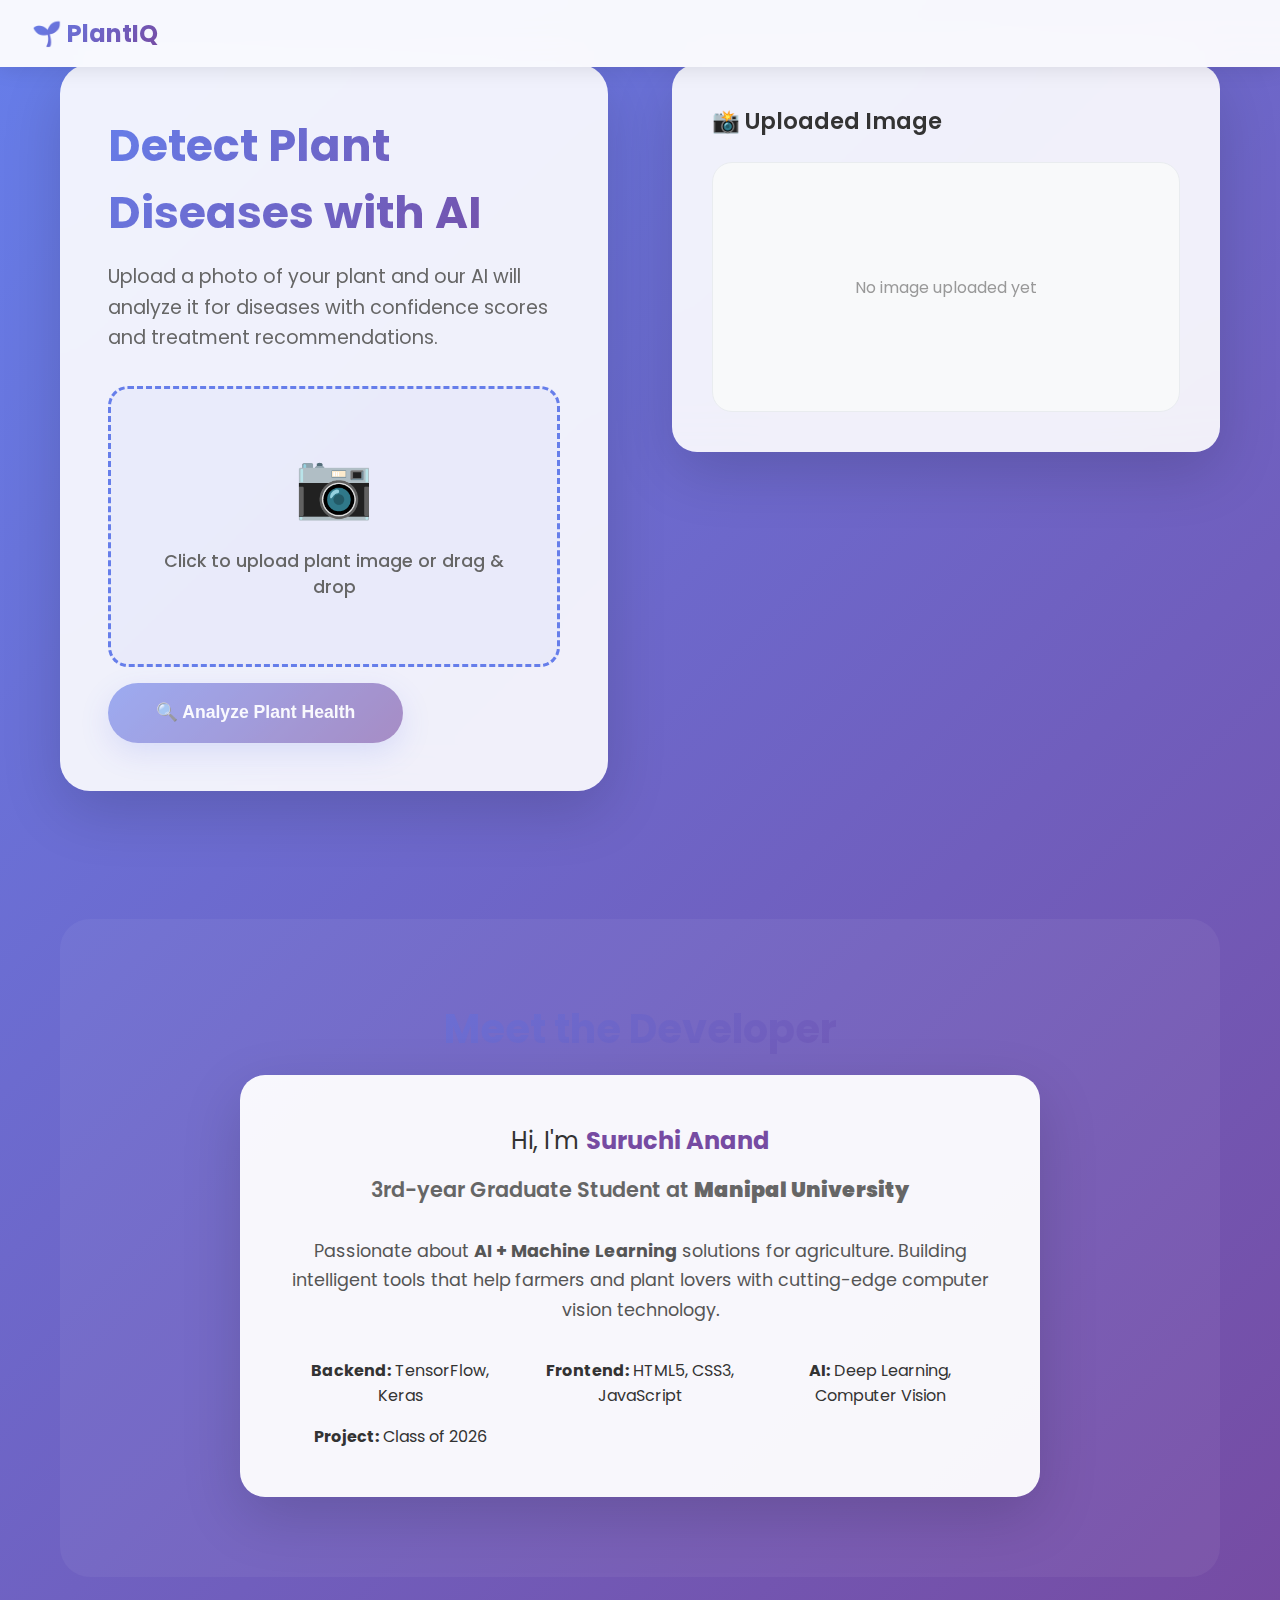
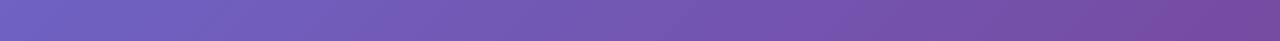
<file: PlantIQ Disease Detector.html>
<!DOCTYPE html>
<html lang="en">
<head>
  <meta charset="UTF-8">
  <meta name="viewport" content="width=device-width, initial-scale=1.0">
  <title>PlantIQ – Plant Disease Detection</title>
  <link href="https://fonts.googleapis.com/css2?family=Poppins:wght@300;400;600;700&display=swap" rel="stylesheet">
  <style>
    *{box-sizing:border-box;margin:0;padding:0}
    body{font-family:'Poppins',sans-serif;background:linear-gradient(135deg,#667eea 0%,#764ba2 100%);color:#333;overflow-x:hidden}
    .container{max-width:1200px;margin:0 auto;padding:0 20px}

    /* Header */
    .header{position:fixed;top:0;left:0;right:0;z-index:1000;background:rgba(255,255,255,0.95);backdrop-filter:blur(20px);box-shadow:0 2px 20px rgba(0,0,0,0.1)}
    .navbar{display:flex;align-items:center;justify-content:space-between;padding:1rem 2rem}
    .logo{font-size:1.5rem;font-weight:700;background:linear-gradient(135deg,#667eea,#764ba2);-webkit-background-clip:text;-webkit-text-fill-color:transparent;background-clip:text}
    
    /* Main Content */
    main{padding-top:100px}
    .hero{padding:4rem 0}
    .hero-grid{display:grid;grid-template-columns:1fr 1fr;gap:4rem;align-items:start}
    
    /* Left - Upload */
    .upload-section{background:rgba(255,255,255,0.9);backdrop-filter:blur(20px);padding:3rem;border-radius:30px;box-shadow:0 20px 60px rgba(0,0,0,0.15)}
    .upload-section h1{font-size:2.8rem;font-weight:700;background:linear-gradient(135deg,#667eea,#764ba2);-webkit-background-clip:text;-webkit-text-fill-color:transparent;margin-bottom:1rem}
    .upload-section p{font-size:1.2rem;color:#666;margin-bottom:2rem;line-height:1.6}
    
    /* Upload Box */
    .upload-box{position:relative;display:flex;flex-direction:column;items:center;border:3px dashed #667eea;padding:3rem;border-radius:20px;background:rgba(102,126,234,0.05);cursor:pointer;transition:all 0.3s;text-align:center}
    .upload-box:hover{border-color:#764ba2;background:rgba(102,126,234,0.1);transform:translateY(-5px)}
    .upload-box.dragover{border-color:#764ba2;background:rgba(102,126,234,0.15);transform:scale(1.02)}
    
    .upload-icon{font-size:4rem;margin-bottom:1rem}
    .upload-text{font-size:1.1rem;color:#666;margin-bottom:1rem;font-weight:500}
    
    /* Analyze Button */
    .analyze-btn{padding:1.2rem 3rem;border:none;border-radius:50px;font-size:1.1rem;font-weight:600;background:linear-gradient(135deg,#667eea,#764ba2);color:white;cursor:pointer;transition:all 0.3s;box-shadow:0 10px 30px rgba(102,126,234,0.3);margin-top:1rem}
    .analyze-btn:hover{transform:translateY(-3px);box-shadow:0 15px 40px rgba(102,126,234,0.4)}
    .analyze-btn:disabled{opacity:0.6;cursor:not-allowed;transform:none}
    
    /* Right - Preview & Results */
    .preview-section{background:rgba(255,255,255,0.9);backdrop-filter:blur(20px);padding:2.5rem;border-radius:25px;box-shadow:0 20px 60px rgba(0,0,0,0.15)}
    .preview-title{font-size:1.4rem;font-weight:600;color:#333;margin-bottom:1.5rem}
    
    .image-preview{border-radius:20px;overflow:hidden;background:#f8f9fa;border:1px solid #e9ecef;min-height:250px;display:flex;align-items:center;justify-content:center}
    .image-preview img{width:100%;height:250px;object-fit:cover}
    .no-image{color:#999;font-size:1rem}
    
    /* Results */
    .results{display:none}
    .confidence{display:flex;align-items:center;gap:1rem;font-size:1.3rem;font-weight:700;color:#764ba2;margin-bottom:1.5rem;padding:1rem;background:rgba(118,75,162,0.1);border-radius:15px;border-left:5px solid #764ba2}
    
    .probabilities{margin-bottom:2rem}
    .prob-list{list-style:none}
    .prob-item{display:flex;align-items:center;gap:1rem;padding:1rem;margin-bottom:0.5rem;background:rgba(102,126,234,0.05);border-radius:12px;transition:all 0.3s}
    .prob-item:hover{background:rgba(102,126,234,0.1)}
    .prob-name{font-weight:600}
    .prob-percent{font-size:1.2rem;font-weight:700;color:#667eea}
    .prob-bar{width:100%;height:8px;background:rgba(0,0,0,0.1);border-radius:4px;overflow:hidden;margin-left:auto}
    .prob-fill{height:100%;background:linear-gradient(90deg,#667eea,#764ba2);border-radius:4px;transition:width 1.5s ease}
    
    /* Treatment */
    .treatment{background:rgba(255,255,255,0.95);padding:2rem;border-radius:20px;box-shadow:0 10px 30px rgba(0,0,0,0.1);margin-top:2rem;border-left:6px solid #28a745}
    .treatment-title{font-size:1.5rem;font-weight:700;color:#28a745;margin-bottom:1.5rem;display:flex;align-items:center;gap:0.5rem}
    .severity{display:flex;align-items:center;gap:1rem;margin-bottom:1.5rem}
    .severity-bar{width:200px;height:12px;background:rgba(0,0,0,0.1);border-radius:6px;overflow:hidden}
    .severity-fill{height:100%;background:linear-gradient(90deg,#ff6b6b,#ffa500);border-radius:6px}
    
    .treatment-list{list-style:none}
    .treatment-item{padding:1rem;background:rgba(40,167,69,0.1);border-radius:12px;margin-bottom:1rem;border-left:4px solid #28a745}
    
    /* Responsive */
    @media(max-width:900px){
      .hero-grid{grid-template-columns:1fr;gap:2rem}
      .upload-section,.preview-section{padding:2rem}
      main{padding-top:80px}
    }
    @media(max-width:600px){
      .upload-section h1{font-size:2.2rem}
      .navbar{padding:0.8rem 1rem}
      .hero{padding:2rem 0}
    }
    
    /* Loading */
    .loading{display:none;text-align:center;padding:2rem}
    .spinner{width:40px;height:40px;border:4px solid rgba(102,126,234,0.3);border-top:4px solid #667eea;border-radius:50%;animation:spin 1s linear infinite;margin:0 auto}
    @keyframes spin{0%{transform:rotate(0deg)}100%{transform:rotate(360deg)}}
  </style>
</head>
<body>
  <header class="header">
    <nav class="navbar">
      <div class="logo">🌱 PlantIQ</div>
    </nav>
  </header>

  <main class="container">
    <section class="hero">
      <div class="hero-grid">
        <!-- Upload Section -->
        <div class="upload-section">
          <h1>Detect Plant Diseases with AI</h1>
          <p>Upload a photo of your plant and our AI will analyze it for diseases with confidence scores and treatment recommendations.</p>
          
          <form id="uploadForm">
            <div class="upload-box" id="uploadBox">
              <div class="upload-icon">📷</div>
              <div class="upload-text">Click to upload plant image or drag & drop</div>
              <input type="file" id="imageInput" accept="image/*" style="display:none">
            </div>
            <button type="submit" class="analyze-btn" id="analyzeBtn" disabled>🔍 Analyze Plant Health</button>
          </form>
        </div>

        <!-- Preview & Results -->
        <div class="preview-section">
          <h3 class="preview-title">📸 Uploaded Image</h3>
          
          <div class="image-preview" id="imagePreview">
            <div class="no-image">No image uploaded yet</div>
          </div>

          <!-- Results -->
          <div class="results" id="results">
            <div class="confidence" id="confidence"></div>
            
            <div class="probabilities">
              <h4 style="font-size:1.1rem;margin-bottom:1rem;color:#333">📊 Disease Probabilities</h4>
              <ul class="prob-list" id="probList"></ul>
            </div>

            <div class="treatment" id="treatment"></div>
          </div>

          <!-- Loading -->
          <div class="loading" id="loading">
            <div class="spinner"></div>
            <p>AI is analyzing your plant...</p>
          </div>
        </div>
      </div>
    </section>

    <!-- Developer Section -->
    <section style="padding:5rem 0;background:rgba(255,255,255,0.05);margin:4rem 0;border-radius:30px">
      <div class="container">
        <div style="text-align:center">
          <h2 style="font-size:2.5rem;font-weight:700;background:linear-gradient(135deg,#667eea,#764ba2);-webkit-background-clip:text;-webkit-text-fill-color:transparent;margin-bottom:1rem">
            Meet the Developer
          </h2>
          <div style="max-width:800px;margin:0 auto;background:rgba(255,255,255,0.95);padding:3rem;border-radius:25px;box-shadow:0 20px 60px rgba(0,0,0,0.15)">
            <p style="font-size:1.5rem;text-align:center;margin-bottom:1rem">
              Hi, I'm <strong style="color:#764ba2">Suruchi Anand</strong>
            </p>
            <p style="font-size:1.3rem;text-align:center;color:#666;margin-bottom:2rem;font-weight:600">
              3rd-year Graduate Student at <strong>Manipal University</strong>
            </p>
            <p style="font-size:1.1rem;color:#555;line-height:1.7;text-align:center">
              Passionate about <strong>AI + Machine Learning</strong> solutions for agriculture. 
              Building intelligent tools that help farmers and plant lovers with cutting-edge computer vision technology.
            </p>
            <div style="display:grid;grid-template-columns:repeat(auto-fit,minmax(200px,1fr));gap:1rem;margin-top:2rem;font-size:1rem">
              <div><strong>Backend:</strong> TensorFlow, Keras</div>
              <div><strong>Frontend:</strong> HTML5, CSS3, JavaScript</div>
              <div><strong>AI:</strong> Deep Learning, Computer Vision</div>
              <div><strong>Project:</strong> Class of 2026</div>
            </div>
          </div>
        </div>
      </div>
    </section>
  </main>

  <script>
    // Disease database with treatments
    const diseases = {
      'Early Symptoms': {severity: 25, color: '#ffc107'},
      'Bacterial Spot': {severity: 75, color: '#dc3545'},
      'Healthy': {severity: 0, color: '#28a745'},
      'Leaf Spot': {severity: 60, color: '#fd7e14'},
      'Powdery Mildew': {severity: 50, color: '#6f42c1'}
    };

    const treatments = {
      'Early Symptoms': [
        '💧 Water consistently every morning',
        '☀️ Ensure 6+ hours of sunlight',
        '🌱 Apply balanced NPK fertilizer',
        '🕒 Monitor daily for progression'
      ],
      'Bacterial Spot': [
        '🚫 Remove infected leaves immediately',
        '💦 Apply copper fungicide weekly',
        '🌞 Improve air circulation',
        '💧 Avoid overhead watering'
      ],
      'Healthy': [
        '✅ Perfect plant health!',
        '🌿 Continue current care routine',
        '📈 Excellent growth conditions'
      ],
      'Leaf Spot': [
        '🍃 Remove affected leaves',
        '💨 Increase air circulation',
        '🌤️ Avoid wet foliage overnight',
        '🧪 Use fungicide if severe'
      ],
      'Powdery Mildew': [
        '🌬️ Improve air circulation',
        '💡 Increase sunlight exposure',
        '🧼 Milk spray (1:9 ratio)',
        '🚫 Avoid high humidity'
      ]
    };

    // Elements
    const uploadBox = document.getElementById('uploadBox');
    const imageInput = document.getElementById('imageInput');
    const analyzeBtn = document.getElementById('analyzeBtn');
    const imagePreview = document.getElementById('imagePreview');
    const results = document.getElementById('results');
    const loading = document.getElementById('loading');

    // Drag & Drop
    uploadBox.addEventListener('click', () => imageInput.click());
    uploadBox.addEventListener('dragover', (e) => {
      e.preventDefault();
      uploadBox.classList.add('dragover');
    });
    uploadBox.addEventListener('dragleave', () => {
      uploadBox.classList.remove('dragover');
    });
    uploadBox.addEventListener('drop', (e) => {
      e.preventDefault();
      uploadBox.classList.remove('dragover');
      const files = e.dataTransfer.files;
      if (files.length > 0) handleImage(files[0]);
    });

    // File input
    imageInput.addEventListener('change', (e) => {
      if (e.target.files[0]) handleImage(e.target.files[0]);
    });

    function handleImage(file) {
      const reader = new FileReader();
      reader.onload = (e) => {
        imagePreview.innerHTML = `<img src="${e.target.result}" alt="Uploaded plant">`;
        analyzeBtn.disabled = false;
      };
      reader.readAsDataURL(file);
    }

    // Analyze
    document.getElementById('uploadForm').addEventListener('submit', (e) => {
      e.preventDefault();
      if (!imageInput.files[0]) return;
      
      loading.style.display = 'block';
      results.style.display = 'none';
      
      setTimeout(() => {
        loading.style.display = 'none';
        generatePrediction();
      }, 2500);
    });

    function generatePrediction() {
      // Simulate realistic predictions
      const diseaseNames = Object.keys(diseases);
      const predictions = {};
      
      let total = 0;
      diseaseNames.forEach(name => {
        predictions[name] = (Math.random() * 40 + 5);
        total += predictions[name];
      });
      
      // Normalize
      for (let name in predictions) {
        predictions[name] = Math.round((predictions[name] / total) * 100 * 10) / 10;
      }
      
      const topDisease = Object.entries(predictions).reduce((a, b) => a[1] > b[1] ? a : b)[0];
      displayResults(predictions, topDisease);
    }

    function displayResults(predictions, topDisease) {
      results.style.display = 'block';
      
      // Confidence
      const confidence = Math.max(...Object.values(predictions));
      document.getElementById('confidence').innerHTML = 
        `🎯 <strong>${confidence.toFixed(1)}%</strong> Confidence • ${topDisease}`;

      // Probabilities
      const sorted = Object.entries(predictions)
        .sort(([,a], [,b]) => b - a)
        .slice(0, 5);
      
      let probHtml = '';
      sorted.forEach(([name, prob]) => {
        probHtml += `
          <li class="prob-item">
            <span class="prob-name">${name}</span>
            <span class="prob-percent">${prob.toFixed(1)}%</span>
            <div class="prob-bar">
              <div class="prob-fill" style="width:${prob}%"></div>
            </div>
          </li>
        `;
      });
      document.getElementById('probList').innerHTML = probHtml;

      // Treatment
      const severity = diseases[topDisease].severity;
      document.getElementById('treatment').innerHTML = `
        <div class="treatment-title">
          💊 Treatment for ${topDisease}
        </div>
        <div class="severity">
          <span>Severity:</span>
          <div class="severity-bar">
            <div class="severity-fill" style="width:${severity}%"></div>
          </div>
          <span>${severity}%</span>
        </div>
        <ul class="treatment-list">
          ${treatments[topDisease].map(treatment => `<li class="treatment-item">${treatment}</li>`).join('')}
        </ul>
      `;
    }
  </script>
</body>
</html>
</file>
